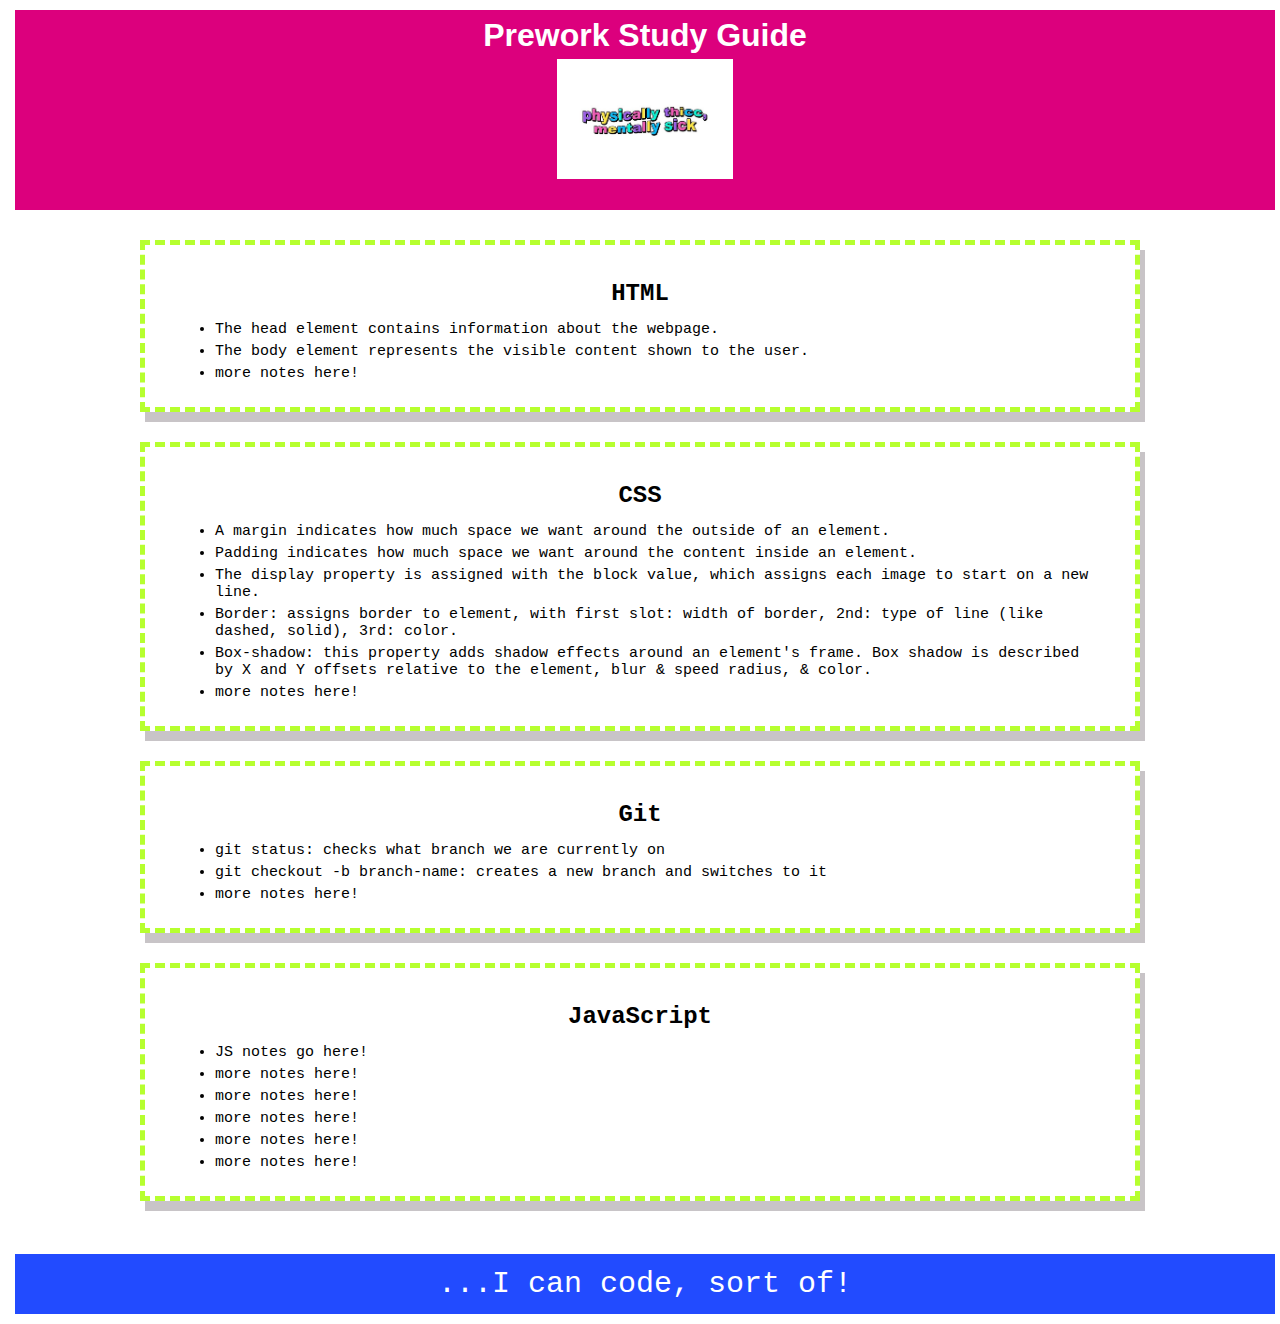
<file: index.html>
<!DOCTYPE html>
<html lang="en-US">

    <head>
        <meta charset="UTF-8" />
        <meta http-equiv="X-UA-Compatible" content="IE=edge" />
        <meta name="viewport" content="width=device-width, initial-scale=1.0" />
        <meta name="author" content="Ashley Stanford-Toonen">
        <link rel="stylesheet" href="./assets/style.css">
        <title>Ashley's Study Guide</title>
        <link rel="icon" type="image/x-icon" href="./images/yellow-smiley.png">
    </head>

    <body>
        <header id="top">
            <h1>Prework Study Guide</h1>
            <img
              src="phys.thicc.jpg"
              alt="Physically thick, mentally sick"
            />
          </header>

    <main>

      <section class="card" id="html-section">
        <h2>HTML</h2>
        <ul>
          <li>The head element contains information about the webpage.</li>
          <li>The body element represents the visible content shown to the user.</li>
          <li>more notes here!</li>
        </ul>
      </section>
      
      <section class="card" id="css-section">
        <h2>CSS</h2>
        <ul>
          <li>A margin indicates how much space we want around the outside of an element.</li>
          <li>Padding indicates how much space we want around the content inside an element.</li>
          <li>The display property is assigned with the block value, which assigns each image to start on a new line.</li>
          <li>Border: assigns border to element, with first slot: width of border, 2nd: type of line (like dashed, solid), 3rd: color.</li>
          <li>Box-shadow: this property adds shadow effects around an element's frame. Box shadow is described by X and Y offsets relative to the element, blur & speed radius, & color. </li>
          <li>more notes here!</li>
        </ul>
      </section>

      <section class="card" id="git-section">
        <h2>Git</h2>
        <ul>
          <li>git status: checks what branch we are currently on</li>
          <li>git checkout -b branch-name: creates a new branch and switches to it</li>
          <li>more notes here!</li>
        </ul>
      </section>
      
      <section class="card" id="javascript-section">
        <h2>JavaScript</h2>
        <ul>
          <li>JS notes go here!</li>
          <li>more notes here!</li>
          <li>more notes here!</li>
          <li>more notes here!</li>
          <li>more notes here!</li>
          <li>more notes here!</li>
        </ul>
      </section>

    </main>

      <br />
      
    <footer>
        <p>...I can code, sort of!</p>
    </footer>
      <script src="script.js" defer>
    </body>
</html>
</file>
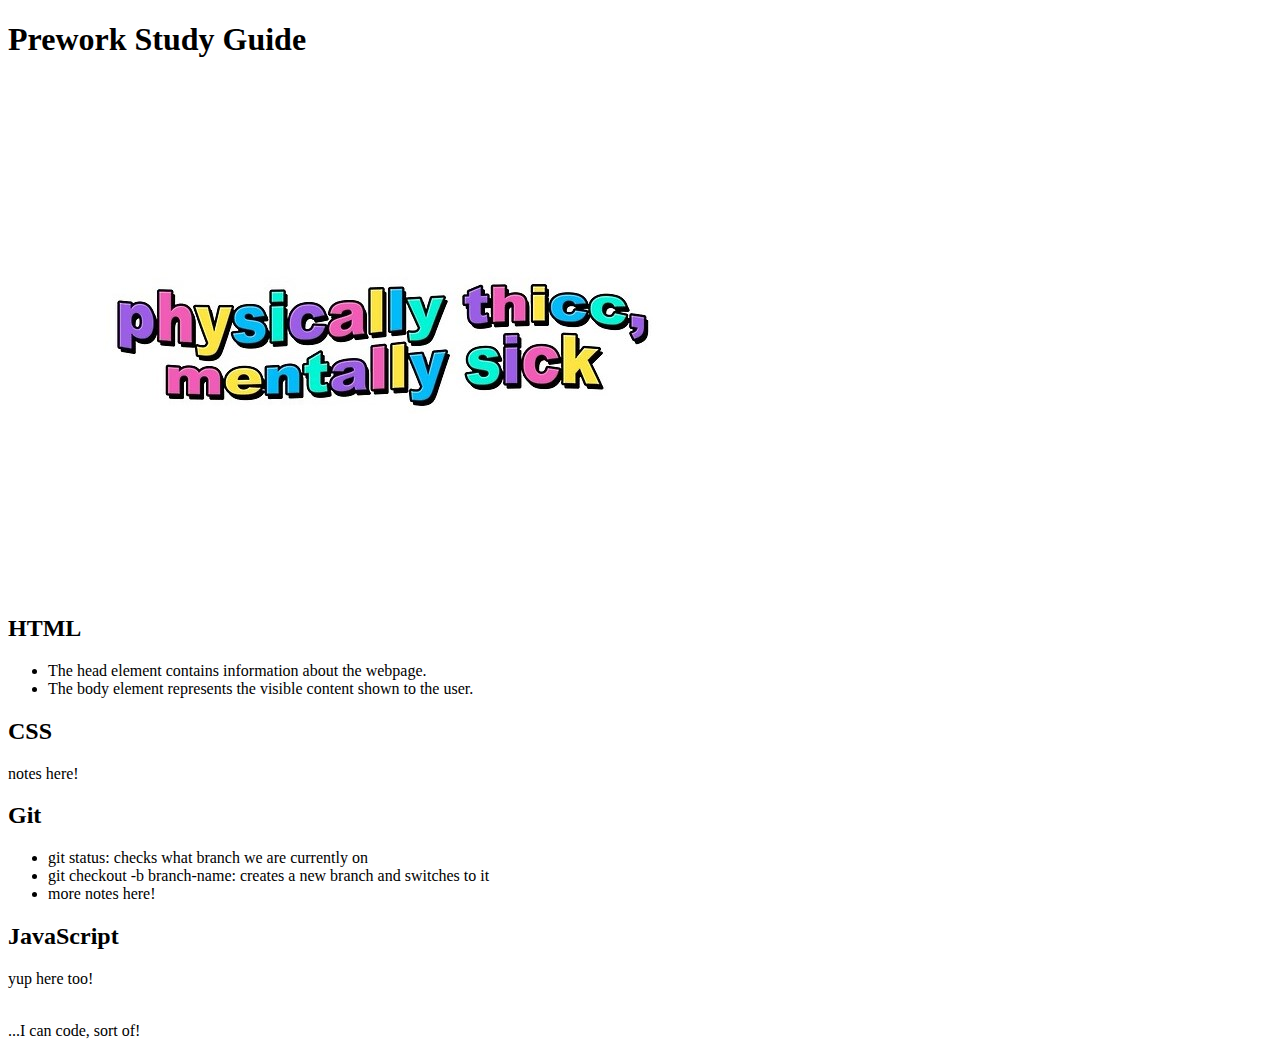
<file: prework-study-guide.html>
<!DOCTYPE html>
<html lang="en-US">

    <head>
        <meta charset="UTF-8" />
        <meta http-equiv="X-UA-Compatible" content="IE=edge" />
        <meta name="viewport" content="width=device-width, initial-scale=1.0" />
        <meta name="author" content="Ashley Stanford-Toonen">
        <title>Ashley's Study Guide</title>
        <link rel="icon" type="image/x-icon" href="./images/yellow-smiley.png">
    </head>

    <body>
        <header id="top">
            <h1>Prework Study Guide</h1>
            <img
              src="phys.thicc.jpg"
              alt="Physically thick, mentally sick"
            />
          </header>

    <main>

      <section class="card" id="html-section">
        <h2>HTML</h2>
        <ul>
          <li>The head element contains information about the webpage.</li>
          <li>The body element represents the visible content shown to the user.</li>
        </ul>
      </section>
      
      <section class="card" id="css-section">
        <h2>CSS</h2>
          <li>notes here!</li>
      </section>

      <section class="card" id="git-section">
        <h2>Git</h2>
        <ul>
          <li>git status: checks what branch we are currently on</li>
          <li>git checkout -b branch-name: creates a new branch and switches to it</li>
          <li>more notes here!</li>
        </ul>
      </section>
      
      <section class="card" id="javascript-section">
        <h2>JavaScript</h2>
          <li>yup here too!</li>
      </section>

    </main>

      <br />
      
    <footer>
        <p>...I can code, sort of!</p>
    </footer>

    </body>
</html>
</file>
<file: assets/style.css>
* {
    margin: 5px;
    padding: 0;
    box-sizing: border-box;
    font-family: 'Courier New', Courier, monospace;
  }

header {
    padding-top: 2px;
    width: 100%;
    height: 200px;
    background-color: rgb(220, 0, 125);
    color: white;
}

h1 {
    text-align: center;
    font-family: Arial, Helvetica, sans-serif;
}

h2 {
    text-align: center;
    padding: 1%;
}

img {
    display: block;
    height: 120px;
    margin-left: auto;
    margin-right: auto;
}

ul {
    padding-left: 40px;
    font-size: 15px;
}

p {
    text-align: center;
    font-size: 30px;
  }

.card {
    width: 80%;
    margin: 30px auto;
    padding: 20px;
    border: 5px dashed rgb(182, 255, 47);
    box-shadow: 5px 10px #c8c4c7;
}

footer {
    padding: 8px;
    width: 100%;
    height: 60px;
    background-color: rgb(34, 75, 255);
    color: white;
}
</file>
